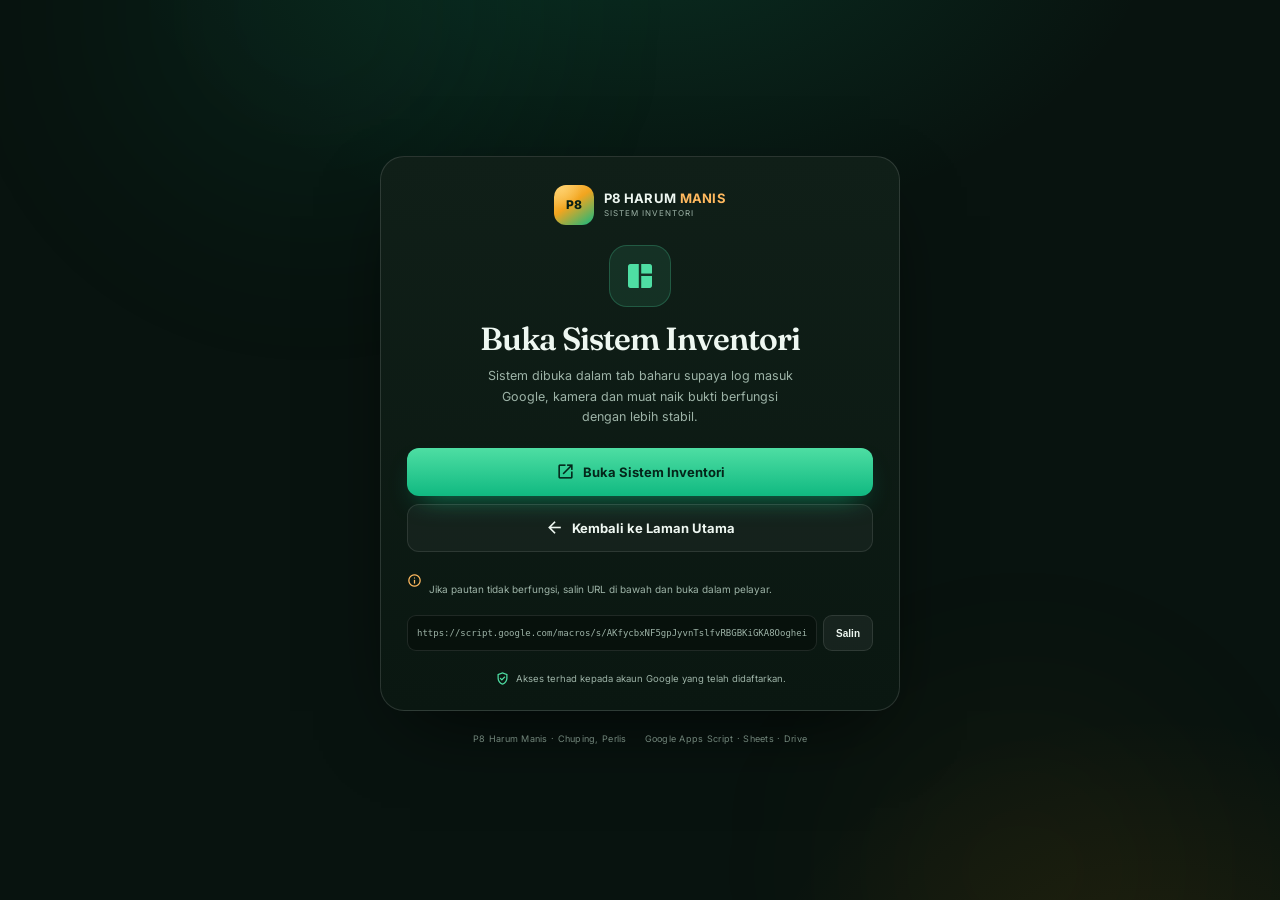
<file: app.html>
<!DOCTYPE html>
<html lang="ms">
<head>
  <meta charset="UTF-8">
  <meta name="viewport" content="width=device-width, initial-scale=1, maximum-scale=5, viewport-fit=cover">
  <meta name="theme-color" content="#08130f">
  <title>Buka Sistem Inventori — P8 Harum Manis</title>
  <meta name="robots" content="noindex, nofollow">
  <link rel="icon" href="assets/favicon.svg" type="image/svg+xml">
  <link rel="preconnect" href="https://fonts.googleapis.com">
  <link rel="preconnect" href="https://fonts.gstatic.com" crossorigin>
  <link href="https://fonts.googleapis.com/css2?family=Fraunces:opsz,wght@9..144,600&family=Inter:wght@400;500;600;700;800&display=swap" rel="stylesheet">
  <link href="https://fonts.googleapis.com/css2?family=Material+Symbols+Outlined:opsz,wght,FILL,GRAD@20..48,100..700,0..1,-50..200&display=swap" rel="stylesheet">
  <link rel="stylesheet" href="app.css?v=20261112c">
</head>
<body>
  <div class="ambient ambient-a"></div>
  <div class="ambient ambient-b"></div>

  <main class="launch">
    <div class="brand">
      <span class="brand-mark">P8</span>
      <span><b>P8 HARUM <em>MANIS</em></b><small>SISTEM INVENTORI</small></span>
    </div>

    <div class="icon"><span class="ms" aria-hidden="true">space_dashboard</span></div>

    <h1>Buka Sistem Inventori</h1>
    <p class="lead">Sistem dibuka dalam tab baharu supaya log masuk Google, kamera dan muat naik bukti berfungsi dengan lebih stabil.</p>

    <a class="btn-primary" id="openSystem" href="#" target="_blank" rel="noopener">
      <span class="ms" aria-hidden="true">open_in_new</span>
      Buka Sistem Inventori
    </a>
    <a class="btn-secondary" href="index.html">
      <span class="ms" aria-hidden="true">arrow_back</span>
      Kembali ke Laman Utama
    </a>

    <div class="note">
      <span class="ms" aria-hidden="true">info</span>
      <p>Jika pautan tidak berfungsi, salin URL di bawah dan buka dalam pelayar.</p>
    </div>
    <div class="url-box">
      <input id="systemUrl" type="text" readonly value="">
      <button type="button" id="copyBtn" title="Salin URL">Salin</button>
    </div>

    <div class="secure">
      <span class="ms" aria-hidden="true">verified_user</span>
      <span>Akses terhad kepada akaun Google yang telah didaftarkan.</span>
    </div>
  </main>

  <footer class="launch-foot">
    <span>P8 Harum Manis · Chuping, Perlis</span>
    <span>Google Apps Script · Sheets · Drive</span>
  </footer>

  <script src="config.js?v=20261112c"></script>
  <script>
    (function () {
      var cfg = window.P8_CONFIG || {};
      var url = cfg.appUrl || '';
      var open = document.getElementById('openSystem');
      var input = document.getElementById('systemUrl');
      var copy = document.getElementById('copyBtn');
      if (url) {
        open.href = url;
        input.value = url;
      } else {
        open.href = 'index.html';
        input.value = 'URL sistem belum dikonfigurasi dalam config.js';
      }
      copy.addEventListener('click', function () {
        if (!input.value) return;
        input.select();
        input.setSelectionRange(0, 99999);
        try {
          navigator.clipboard.writeText(input.value);
          copy.textContent = 'Disalin';
          setTimeout(function () { copy.textContent = 'Salin'; }, 1600);
        } catch (e) {
          document.execCommand('copy');
          copy.textContent = 'Disalin';
        }
      });
    })();
  </script>
</body>
</html>
</file>
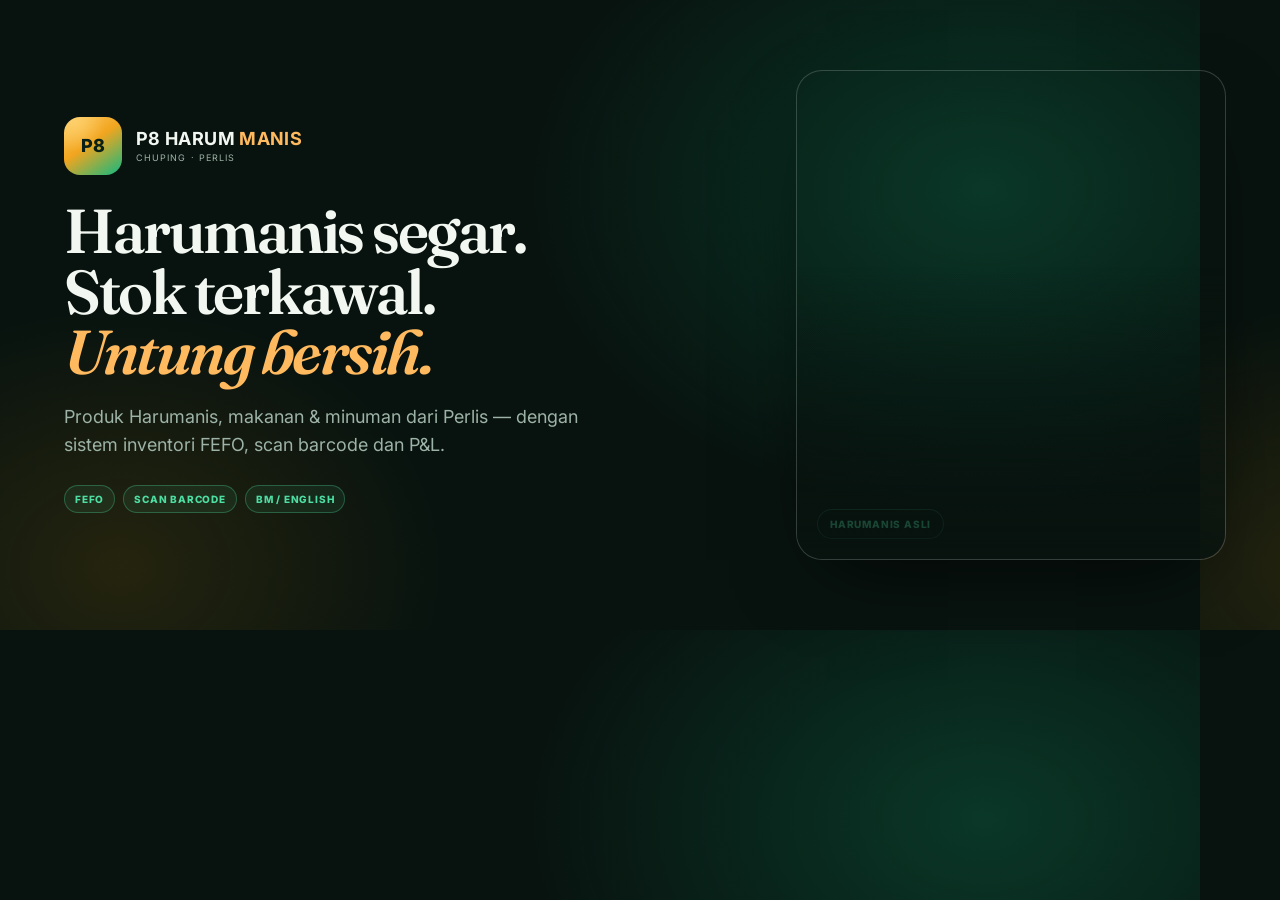
<file: assets/og-cover.html>
<!DOCTYPE html>
<html lang="ms">
<head>
  <meta charset="utf-8">
  <link rel="preconnect" href="https://fonts.googleapis.com">
  <link rel="preconnect" href="https://fonts.gstatic.com" crossorigin>
  <link href="https://fonts.googleapis.com/css2?family=Fraunces:opsz,wght@9..144,600&family=Inter:wght@700;800&display=swap" rel="stylesheet">
  <style>
    * { box-sizing: border-box; }
    html, body { margin: 0; width: 1200px; height: 630px; overflow: hidden; }
    body {
      font-family: 'Inter', sans-serif; color: #f2f7f1;
      background:
        radial-gradient(700px 500px at 82% 30%, rgba(16,185,129,.22), transparent 65%),
        radial-gradient(500px 400px at 10% 90%, rgba(245,158,11,.12), transparent 65%),
        #08130f;
      display: flex; align-items: center; padding: 64px;
    }
    .copy { width: 620px; }
    .brand { display: flex; align-items: center; gap: 14px; margin-bottom: 26px; }
    .mark {
      width: 58px; height: 58px; border-radius: 16px; display: grid; place-items: center;
      background: radial-gradient(90% 90% at 20% 10%, rgba(255,215,120,.6), transparent 55%), linear-gradient(145deg, #ffce6a, #f2a51f 45%, #10b981);
      color: #082015; font-size: 18px; font-weight: 800;
    }
    .brand strong { font-size: 18px; letter-spacing: .02em; }
    .brand strong em { font-style: normal; color: #ffb95f; }
    .brand small { display: block; font-size: 9px; letter-spacing: .12em; text-transform: uppercase; color: #9db3a7; margin-top: 3px; }
    h1 { font-family: 'Fraunces', serif; font-weight: 600; font-size: 62px; line-height: .98; letter-spacing: -.04em; margin: 0; }
    h1 em { font-style: italic; color: #ffb95f; }
    p { font-size: 18px; line-height: 1.55; color: #9db3a7; margin: 20px 0 0; max-width: 520px; }
    .tags { display: flex; gap: 8px; margin-top: 26px; }
    .tag { font-size: 10px; font-weight: 800; letter-spacing: .08em; text-transform: uppercase; color: #4edea3; border: 1px solid rgba(78,222,163,.3); background: rgba(78,222,163,.08); padding: 7px 10px; border-radius: 99px; }
    .photo {
      position: absolute; right: 54px; top: 70px; width: 430px; height: 490px; border-radius: 26px;
      background: url('https://images.unsplash.com/photo-1553279768-865429fa0078?auto=format&fit=crop&w=900&q=80') center/cover;
      border: 1px solid rgba(255,255,255,.18);
      box-shadow: 0 30px 80px -30px rgba(0,0,0,.8);
    }
    .photo::after { content: ''; position: absolute; inset: 0; border-radius: 26px; background: linear-gradient(180deg, transparent 40%, rgba(8,19,15,.85)); }
    .badge { position: absolute; left: 20px; bottom: 20px; font-size: 10px; font-weight: 800; letter-spacing: .08em; color: #4edea3; background: rgba(8,19,15,.72); border: 1px solid rgba(78,222,163,.3); border-radius: 99px; padding: 8px 12px; backdrop-filter: blur(8px); }
  </style>
</head>
<body>
  <div class="copy">
    <div class="brand"><div class="mark">P8</div><div><strong>P8 HARUM <em>MANIS</em></strong><small>Chuping · Perlis</small></div></div>
    <h1>Harumanis segar.<br>Stok terkawal.<br><em>Untung bersih.</em></h1>
    <p>Produk Harumanis, makanan & minuman dari Perlis — dengan sistem inventori FEFO, scan barcode dan P&L.</p>
    <div class="tags"><span class="tag">FEFO</span><span class="tag">Scan Barcode</span><span class="tag">BM / English</span></div>
  </div>
  <div class="photo"><span class="badge">HARUMANIS ASLI</span></div>
</body>
</html>
</file>
<file: app.css>
:root {
  --bg: #08130f;
  --surface: #0e2118;
  --line: rgba(255,255,255,.10);
  --emerald: #4edea3;
  --emerald-deep: #10b981;
  --amber: #ffb95f;
  --text: #eef7f1;
  --muted: #9db3a7;
  --font: 'Inter', -apple-system, BlinkMacSystemFont, 'Segoe UI', sans-serif;
  --display: 'Fraunces', Georgia, serif;
  color-scheme: dark;
}
* { box-sizing: border-box; }
html, body { min-height: 100%; }
body {
  margin: 0; min-height: 100vh; display: flex; flex-direction: column;
  align-items: center; justify-content: center; padding: 28px 16px;
  font-family: var(--font); color: var(--text);
  background:
    radial-gradient(800px 500px at 50% -10%, rgba(16,185,129,.16), transparent 65%),
    radial-gradient(600px 420px at 90% 110%, rgba(245,158,11,.08), transparent 65%),
    var(--bg);
  -webkit-font-smoothing: antialiased; overflow-x: hidden;
}
.ms {
  font-family: 'Material Symbols Outlined'; font-weight: normal; font-style: normal;
  font-size: 20px; line-height: 1; display: inline-block; letter-spacing: normal;
  text-transform: none; white-space: nowrap; word-wrap: normal; direction: ltr;
  -webkit-font-feature-settings: 'liga'; -webkit-font-smoothing: antialiased;
  font-variation-settings: 'FILL' 0, 'wght' 400, 'GRAD' 0, 'opsz' 24; vertical-align: middle;
}
.ambient { position: fixed; border-radius: 50%; filter: blur(100px); pointer-events: none; opacity: .5; }
.ambient-a { width: 420px; height: 420px; top: -200px; left: 8%; background: rgba(16,185,129,.12); }
.ambient-b { width: 360px; height: 360px; bottom: -150px; right: 6%; background: rgba(245,158,11,.08); }
.launch {
  position: relative; z-index: 1; width: min(520px, 100%);
  background: linear-gradient(180deg, #101f18 0%, #0a1711 100%);
  border: 1px solid rgba(255,255,255,.13); border-radius: 24px;
  padding: 28px 26px 24px; box-shadow: 0 30px 80px -30px rgba(0,0,0,.8);
  display: flex; flex-direction: column; align-items: center; text-align: center;
}
.brand { display: flex; align-items: center; gap: 10px; margin-bottom: 20px; }
.brand > span:last-child { display: flex; flex-direction: column; align-items: flex-start; line-height: 1.15; }
.brand b { font-size: 13px; letter-spacing: .02em; }
.brand b em { font-style: normal; color: var(--amber); }
.brand small { font-size: 8px; letter-spacing: .12em; color: var(--muted); margin-top: 3px; }
.brand-mark {
  width: 40px; height: 40px; border-radius: 12px; display: grid; place-items: center;
  background: radial-gradient(90% 90% at 20% 10%, rgba(255,215,120,.6), transparent 55%), linear-gradient(145deg, #ffce6a 0%, #f2a51f 45%, #10b981 100%);
  color: #082015; font-size: 12px; font-weight: 800; flex: 0 0 auto;
}
.icon {
  width: 62px; height: 62px; border-radius: 18px; display: grid; place-items: center;
  background: rgba(78,222,163,.1); border: 1px solid rgba(78,222,163,.24);
  color: var(--emerald); margin-bottom: 14px;
}
.icon .ms { font-size: 32px; font-variation-settings: 'FILL' 1, 'wght' 400; }
h1 {
  font-family: var(--display); font-weight: 600; font-size: 32px;
  letter-spacing: -.03em; line-height: 1.1; margin: 0;
}
.lead { font-size: 12.5px; line-height: 1.65; color: var(--muted); margin: 10px 0 20px; max-width: 40ch; }
.btn-primary, .btn-secondary {
  width: 100%; height: 48px; border-radius: 12px; display: inline-flex;
  align-items: center; justify-content: center; gap: 8px;
  font-size: 13px; font-weight: 700; text-decoration: none;
  transition: transform .18s ease, filter .18s ease, background .18s ease;
}
.btn-primary {
  background: linear-gradient(180deg, var(--emerald) 0%, var(--emerald-deep) 100%);
  color: #04261a; box-shadow: 0 12px 28px -14px rgba(16,185,129,.85);
}
.btn-primary:hover { filter: brightness(1.05); transform: translateY(-1px); }
.btn-secondary {
  margin-top: 8px; background: rgba(255,255,255,.04); border: 1px solid var(--line);
  color: var(--text);
}
.btn-secondary:hover { background: rgba(255,255,255,.08); }
.btn-primary .ms, .btn-secondary .ms { font-size: 19px; }
.note {
  display: flex; align-items: flex-start; gap: 7px; width: 100%;
  margin-top: 20px; text-align: left; font-size: 10px; line-height: 1.55; color: var(--muted);
}
.note .ms { font-size: 15px; color: var(--amber); margin-top: 1px; }
.url-box {
  display: flex; width: 100%; margin-top: 8px; gap: 6px;
}
.url-box input {
  flex: 1; min-width: 0; height: 36px; border-radius: 9px; border: 1px solid var(--line);
  background: #07110c; color: var(--muted); font-family: ui-monospace, monospace;
  font-size: 9px; padding: 0 9px;
}
.url-box button {
  height: 36px; padding: 0 12px; border-radius: 9px; border: 1px solid var(--line);
  background: rgba(255,255,255,.05); color: var(--text); font-size: 10px; font-weight: 700;
}
.url-box button:hover { background: rgba(255,255,255,.1); }
.secure {
  display: inline-flex; align-items: center; gap: 6px; margin-top: 20px;
  font-size: 9.5px; color: var(--muted);
}
.secure .ms { font-size: 15px; color: var(--emerald); }
.launch-foot {
  position: relative; z-index: 1; margin-top: 22px;
  display: flex; gap: 10px 18px; flex-wrap: wrap; justify-content: center;
  font-size: 9px; color: #71857a; letter-spacing: .03em;
}
@media (max-width: 520px) {
  body { padding: 18px 12px; justify-content: flex-start; }
  .launch { margin-top: 4vh; padding: 24px 18px 20px; border-radius: 20px; }
  h1 { font-size: 27px; }
  .launch-foot { flex-direction: column; align-items: center; gap: 4px; }
}
@media (prefers-reduced-motion: reduce) {
  * { transition-duration: .001ms !important; animation-duration: .001ms !important; }
}
</file>
